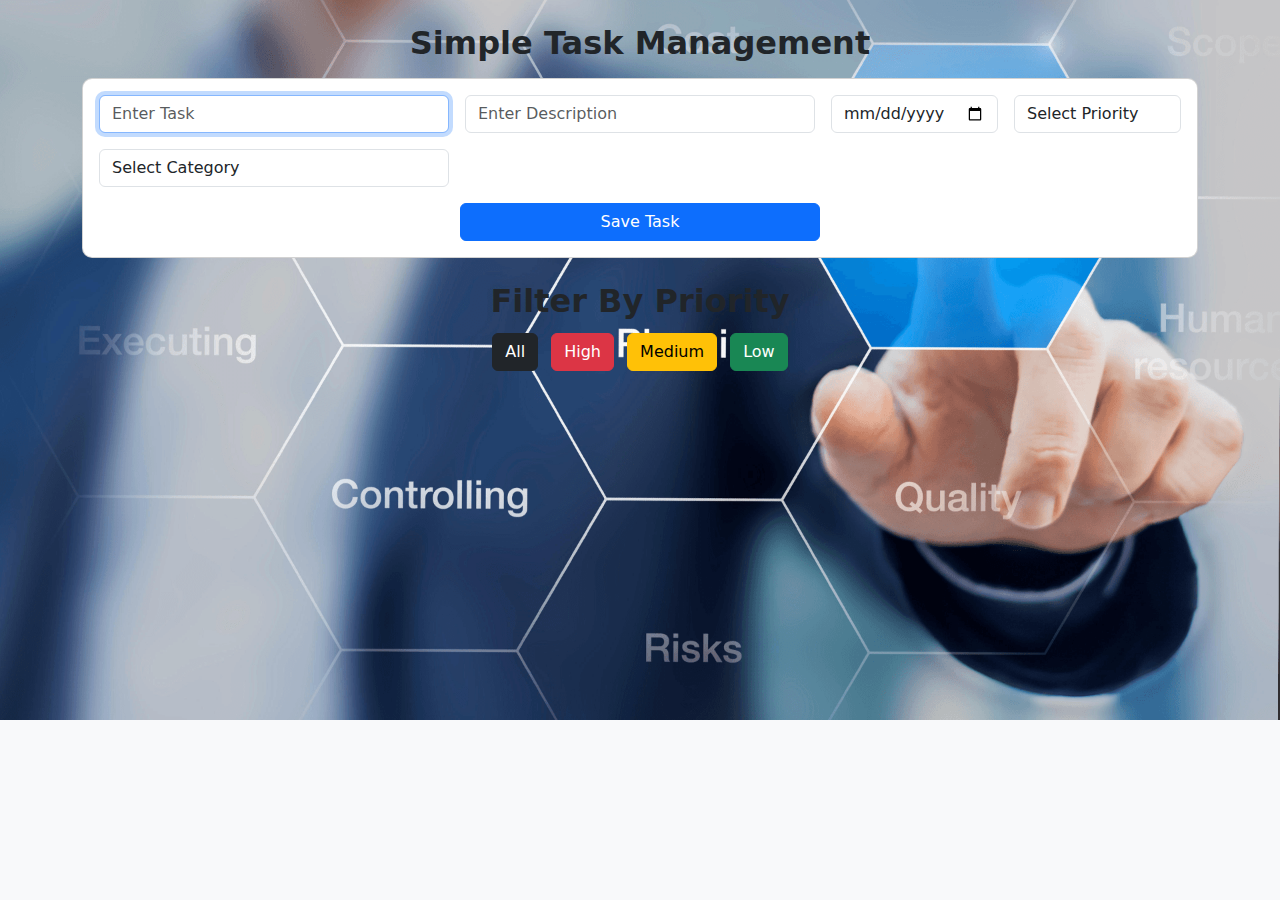
<file: index.html>
<!DOCTYPE html>
<html lang="en">
<head>
    <meta charset="UTF-8">
    <meta name="viewport" content="width=device-width, initial-scale=1.0">
    <title>Task Management</title>

    <!-- Bootstrap -->
    <link href="https://cdn.jsdelivr.net/npm/bootstrap@5.3.2/dist/css/bootstrap.min.css" rel="stylesheet">

    <link rel="stylesheet" href="./css/style.css">
</head>

<body class="bg-light">

<div class="container mt-4">

    <h2 class="text-center mb-3 fw-bold">Simple Task Management</h2>

    <!-- Form -->
    <div class="card p-3">
        <div class="row g-3">

            <div class="col-md-4">
                <input type="text" id="task" class="form-control" placeholder="Enter Task">
            </div>

            <div class="col-md-4">
                <input type="text" id="description" class="form-control" placeholder="Enter Description">
            </div>

            <div class="col-md-2">
                <input type="date" id="date" class="form-control">
            </div>

            <div class="col-md-2">
                <select id="priority" class="form-control">
                    <option value="">Select Priority</option>
                    <option value="High">High</option>
                    <option value="Medium">Medium</option>
                    <option value="Low">Low</option>
                </select>
            </div>

            <div class="col-md-4">
                <select id="category" class="form-control">
                    <option value="">Select Category</option>
                    <option value="Work">Work</option>
                    <option value="Personal">Personal</option>
                    <option value="Shopping">Shopping</option>
                    <option value="Study">Study</option>
                </select>
            </div>

            <div class="col-12">
                <button class="btn btn-primary d-block mx-auto col-4" onclick="saveTask()">Save Task</button>
            </div>

        </div>
    </div>

    <!-- Filters -->
    <div class="text-center mt-4">
        <h2 class="mt-4 fw-bold">Filter By Priority</h2>
        <button class="btn btn-dark m-1" onclick="filterTasks('All')">All</button>
        <button class="btn btn-danger m-1" onclick="filterTasks('High')">High</button>
        <button class="btn btn-warning m-1" onclick="filterTasks('Medium')">Medium</button>
        <button class="btn btn-success m-1" onclick="filterTasks('Low')">Low</button>
    </div>

    <!-- Cards -->
    <div class="row mt-3" id="taskCards"></div>

</div>

<script src="./js/script.js"></script>

</body>
</html>
</file>
<file: css/style.css>
body{
    background: url('../images/5137810.png ') no-repeat;
    background-size: cover;
}
.card {
    border-radius: 10px;
}

.card-title {
    font-weight: 600;
}

.card-body p {
    margin-bottom: 5px;
}
</file>
